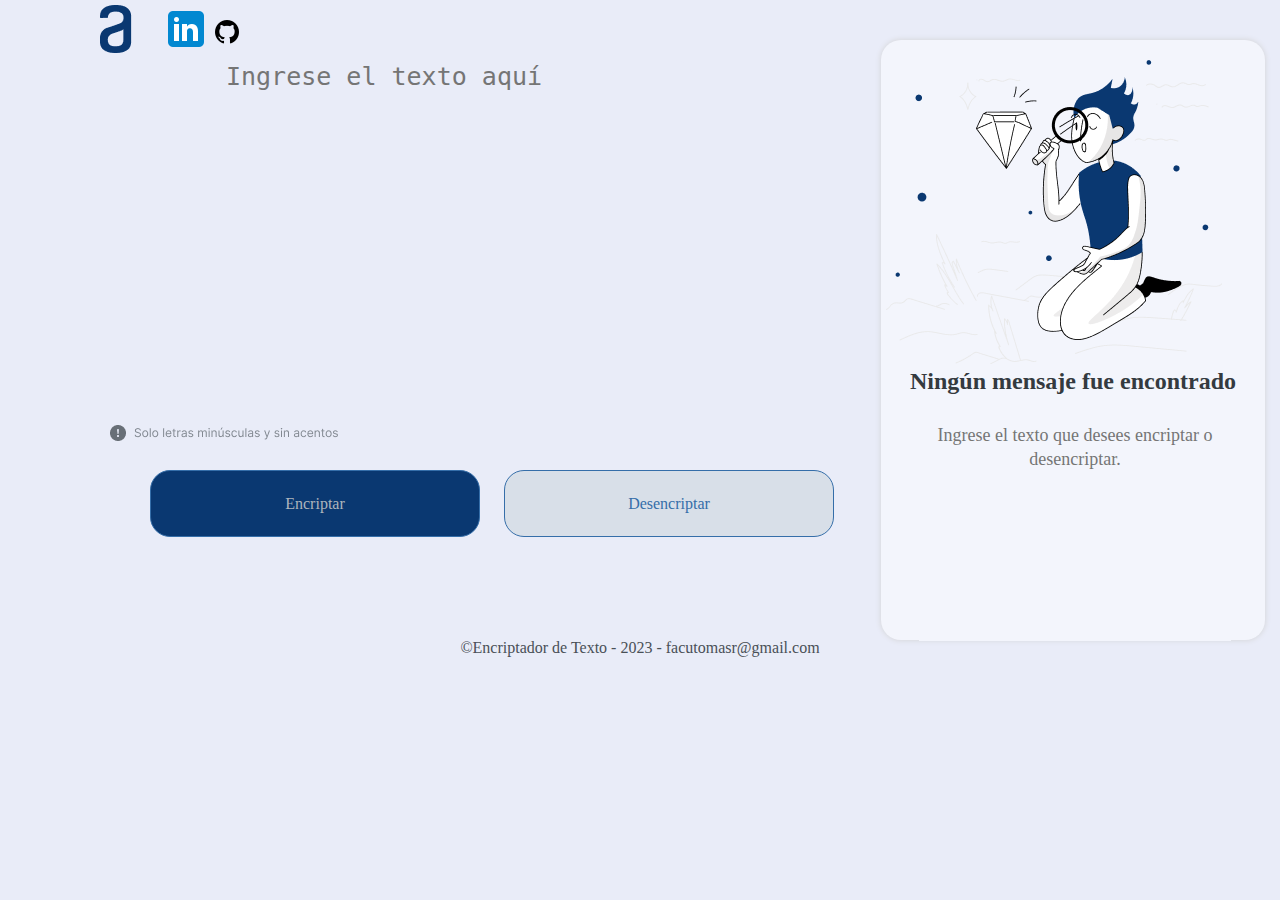
<file: index.html>
<!DOCTYPE html>
<html lang="es">
<head>
  <meta charset="UTF-8">
  <meta http-equiv="X-UA-Compatible" content="IE=edge">
  <meta name="viewport" content="width=device-width, initial-scale=1.0">
  <link rel="stylesheet" href="./reset.css">
  <link rel="stylesheet" href="./index.css">
  <script  defer src="./index.js"></script>
  <title>Encriptador de Texto</title>
</head>
<body>
  <header>
    <img src="./logo/Vector.png" alt="Logo encriptador Alura">
    <a target = "_blank"href="https://github.com/Faco98/Faco98.github.io" class="github"><img src="./logo/icons8-github-32.png" alt="GitHub"></a>
    <a target = "_blank"href="https://www.linkedin.com/in/facundo-rodr%C3%ADguez-12ab82270/" class="linkedin"><img src="./logo/icons8-linkedin-48.png" alt="linkedin"></a>

  </header>

  <main>

    <section class="section1">

      <textarea class="textarea"  id="textarea" placeholder="Ingrese el texto aquí"></textarea>

    
      <div class="advertencia-texto">
        <img src="./logo/Frame 1.png" alt="icono de explamación">
      </div>
        
  
      <div class="contenedor-botones">

        <button type="button" name="button" class="boton-encriptar" id="btn-encriptar" onclick="btnEncriptar()"> Encriptar </button>
        <button type="button" name="button" class="boton-desencriptar" id="btn-desencriptar" onclick="btnDesencriptar()"> Desencriptar </button>

      </div>
    </section>


    <section class="section2" id="section2">

      <div class="muñeco"><img src="./muñeco/Muñeco.png" id="muñecoimg"alt="un muñeco con una lupa"></div>

      <div class="subtitulo" id="texto1"><h3>Ningún mensaje fue encontrado</h3></div>

      <div>
        <textarea class="parrafo" id="texto2"  readonly="readonly" rows="9" placeholder="Ingrese el texto que desees encriptar o desencriptar."></textarea>

        <div class="btn-secundario">
          <button type="button" value ="Copiar" id="btn-copiar" class = "copiador" onclick="copiar()">Copiar</button>
          <button type="button" value="Escuchar" id="escuchador" class="escuchar" onclick="speech()">Escuchar</button>
        </div>
      </div>

    </section>
    
  </main>

  <footer>
    <p> &copyEncriptador de Texto - 2023 - facutomasr@gmail.com</p>   
  </footer>
  


</body>
</html>
</file>
<file: index.css>
body{
  background-color: #E9ECF8;
}

  header{
  width: 100%;
  height: 40px;
}
.github{
  position: relative;
  right: 30px;
  bottom: 5px;
  transition: 1.5s;

}
.linkedin{
  position: relative;
  right: 220px;

}
header img{
  margin-left: 95px;
  padding: 5px;

}
main{
  width: 100%;
  height: 600px;
  display: flex;
  justify-content: space-between;
}
section{
  height: 100%;
  border-radius: 20px;

}
.section1{
width: 60%;


}
.section2{
  background: #F3F5FC;
  width: 30%;
  margin-right: 15px;
  box-shadow: 0px 0px 5px 1px  #d8d9dd; ;
}
.textarea{
  color: #0A3871;
  width: 80%;
  height: 60%;
  resize: none;
  display: block;
  text-align: center;
  margin: auto;
  border: none;
  outline: none;
  background-color: #E9ECF8;
  margin-top: 20px;
  font-size: 25px;
  border-radius: 20px;
}

.contenedor-botones{
  
  display: flex;
  flex-direction: row;
  align-items: flex-start;
  padding: 0px;
  gap: 24px;

  position: absolute;
  
  left: 150px;
  top: 450px;
  text-align: center;
  margin-top: 20px;

}
.advertencia-texto{
  opacity: 0.8;
  margin-left: 110px;
}
.boton-encriptar, .boton-desencriptar{

  font-family: 'Inter';
  font-style: normal;
  font-weight: 400;
  font-size: 16px;
  line-height: 29px;
  width: 330px;
  height: 67px;
  border-radius: 20px;
  border: 1px solid #356EA9;

}

.boton-encriptar{
  background: #0A3871;
  color: #ADB5BD;
  cursor: pointer;
  transition: 1.5s;
}
.boton-desencriptar{
  background: #D8DFE8;
  color: #356EA9;
  cursor: pointer;
  transition: 1.5s;
}
.boton-encriptar:hover{
  background: #073063; 
  color: #cbd2da;
  transform: scale(1.1);
}
.boton-desencriptar:hover{
  background: #c5ccd4;
  color: #2b5e94;
  transform: scale(1.1);
}
  

.muñeco{
  width: 90%;
  height: auto;
  padding-top: 20px;
  text-align: center;

}
.subtitulo{
  color: #343A40;
  width: 100%;
  margin-bottom: 25px;
  text-align: center;
  font-family: 'Inter';
  font-style: normal;
  font-weight: 700;
  font-size: 24px;
  line-height: 29px;
  

}
.parrafo{
  float: left;
  width: 80%;
  height: 60%;
  background: #F3F5FC;
  font-family: 'Inter';
  font-style: normal;
  font-weight: 400;
  font-size: 18px;
  line-height: 24px;
  color: #495057;
  resize: none;
  display: block;
  text-align: center;
  margin-left: 10%;
  border: none;
  outline: none;
}
.copiador, .escuchar{
  display: none;
  background: #D8DFE8;
  font-family: 'Inter';
  font-style: normal;
  font-weight: 400;
  font-size: 16px;
  line-height: 29px;
  width: 200px;
  height: 40px;
  border-radius: 20px;
  border: 1px solid #356EA9;
  margin: 50px 95px;
  color: #356EA9;
  cursor: pointer;
}
#btn-copiar:hover{
    background: #c5ccd4;
    color: #2b5e94;
}
.escuchar:hover{
  background: #c5ccd4;
  color: #2b5e94;
}

footer{
  width: 100%;
  height: 20px;
  color: #495057;
  text-align: center;
}


/* Responsive para celular */

@media (max-width:460px){
  main{
    flex-direction: column;
  }
  .linkedin{
    left: 49px;
    bottom: 59px;
  }
  .section1{
    width: 100%;
  }
  .textarea{
    font-size: 1.5rem;
    height: 215px;
  }
  .advertencia-texto{
    margin-left: 63px;
  }
  .contenedor-botones{
    left: -49px;
    top: 281px;
    gap: 3px;
    margin-left: 60px;
  }
  .boton-encriptar{
    width: 166px;
    height: 45px;
  }
  .boton-desencriptar{
    width: 166px;
    height: 45px;
  }
  .boton-encriptar:hover{
    transform: none;
  }
  .boton-desencriptar:hover{
    transform: none;
  }
  .section2{
    width: 100%;
    margin-top: 26px;
  }
  .muñeco{
    display: none;
  }
  .subtitulo{
    margin-top: 20px;
    margin-bottom: 5px;
  }
  .btn-secundario{
   position: absolute;
   margin: 160px 0;
  }
  .copiador{
    margin-left: 40px;
    width: 150px;
    margin: 20px 100px;
   
    
  }
  .escuchar{
    width: 150px;
    margin: 20px 100px

  }

 
}
</file>
